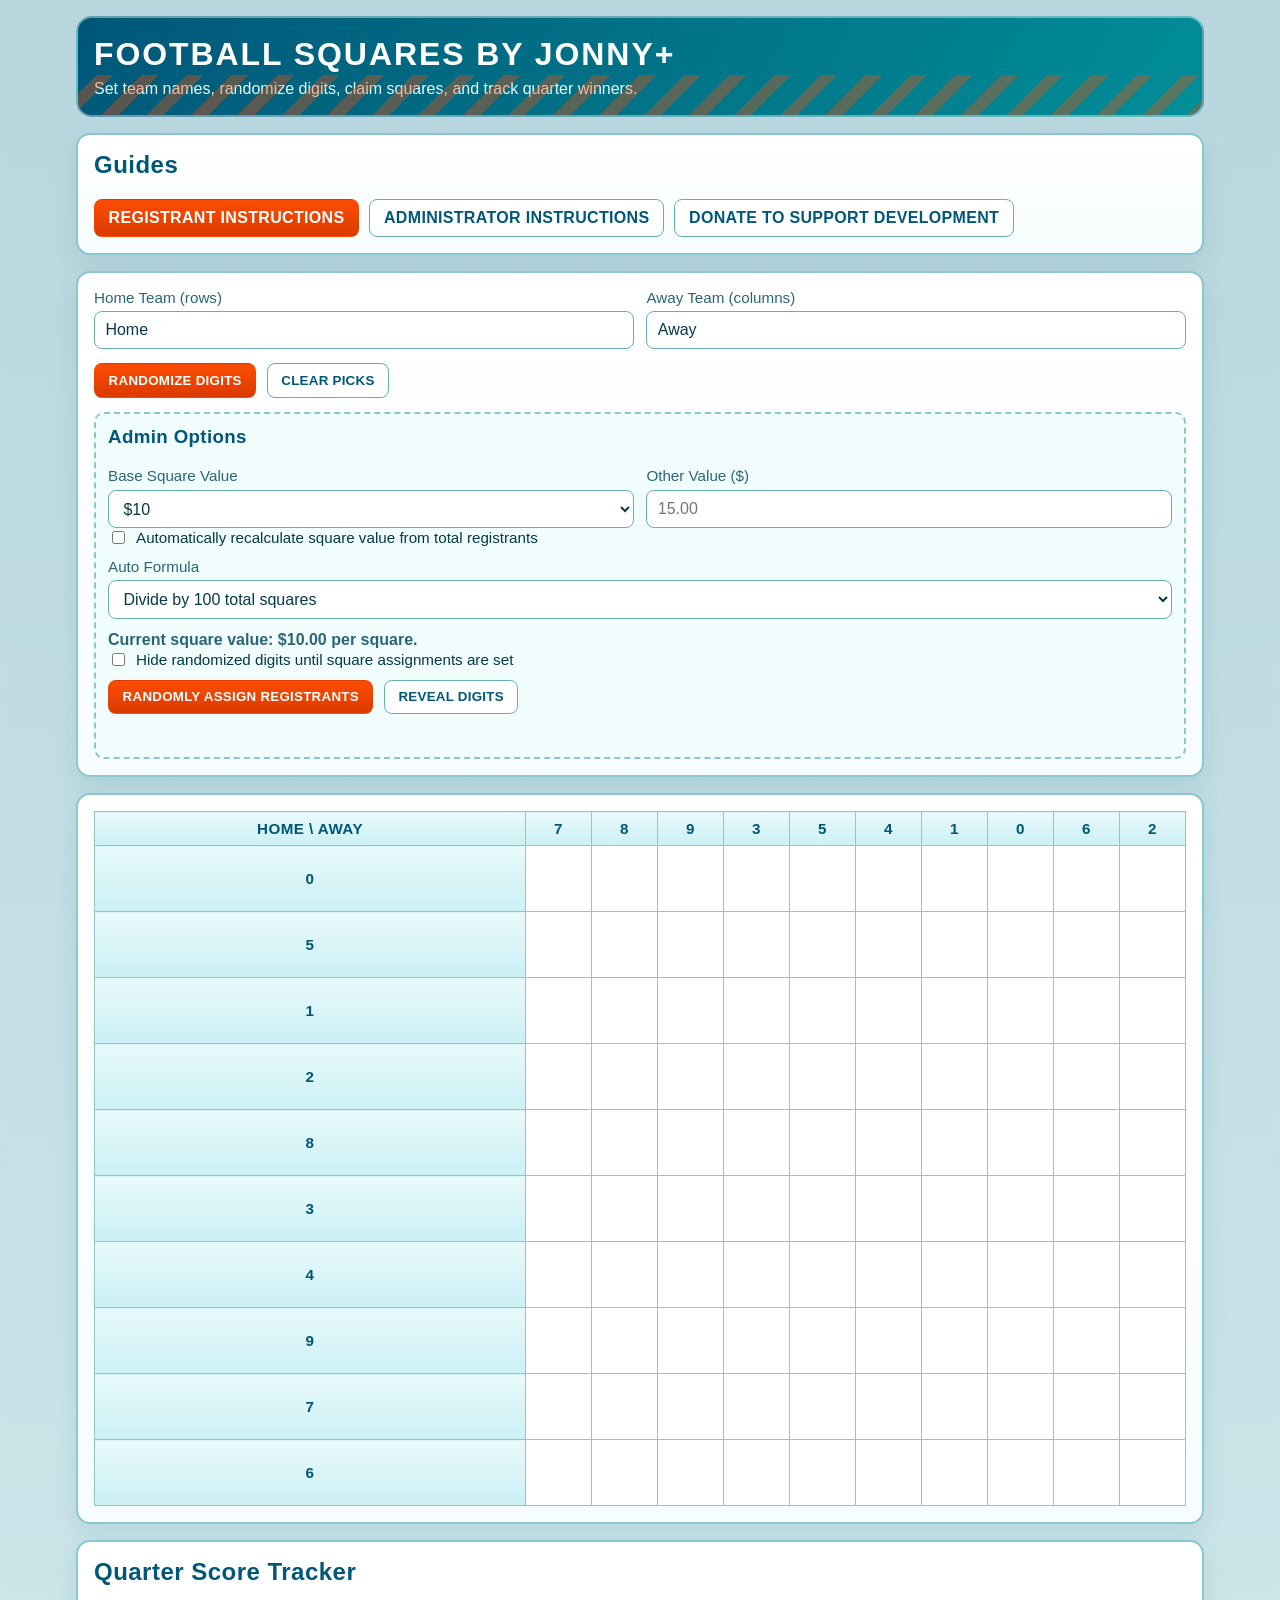
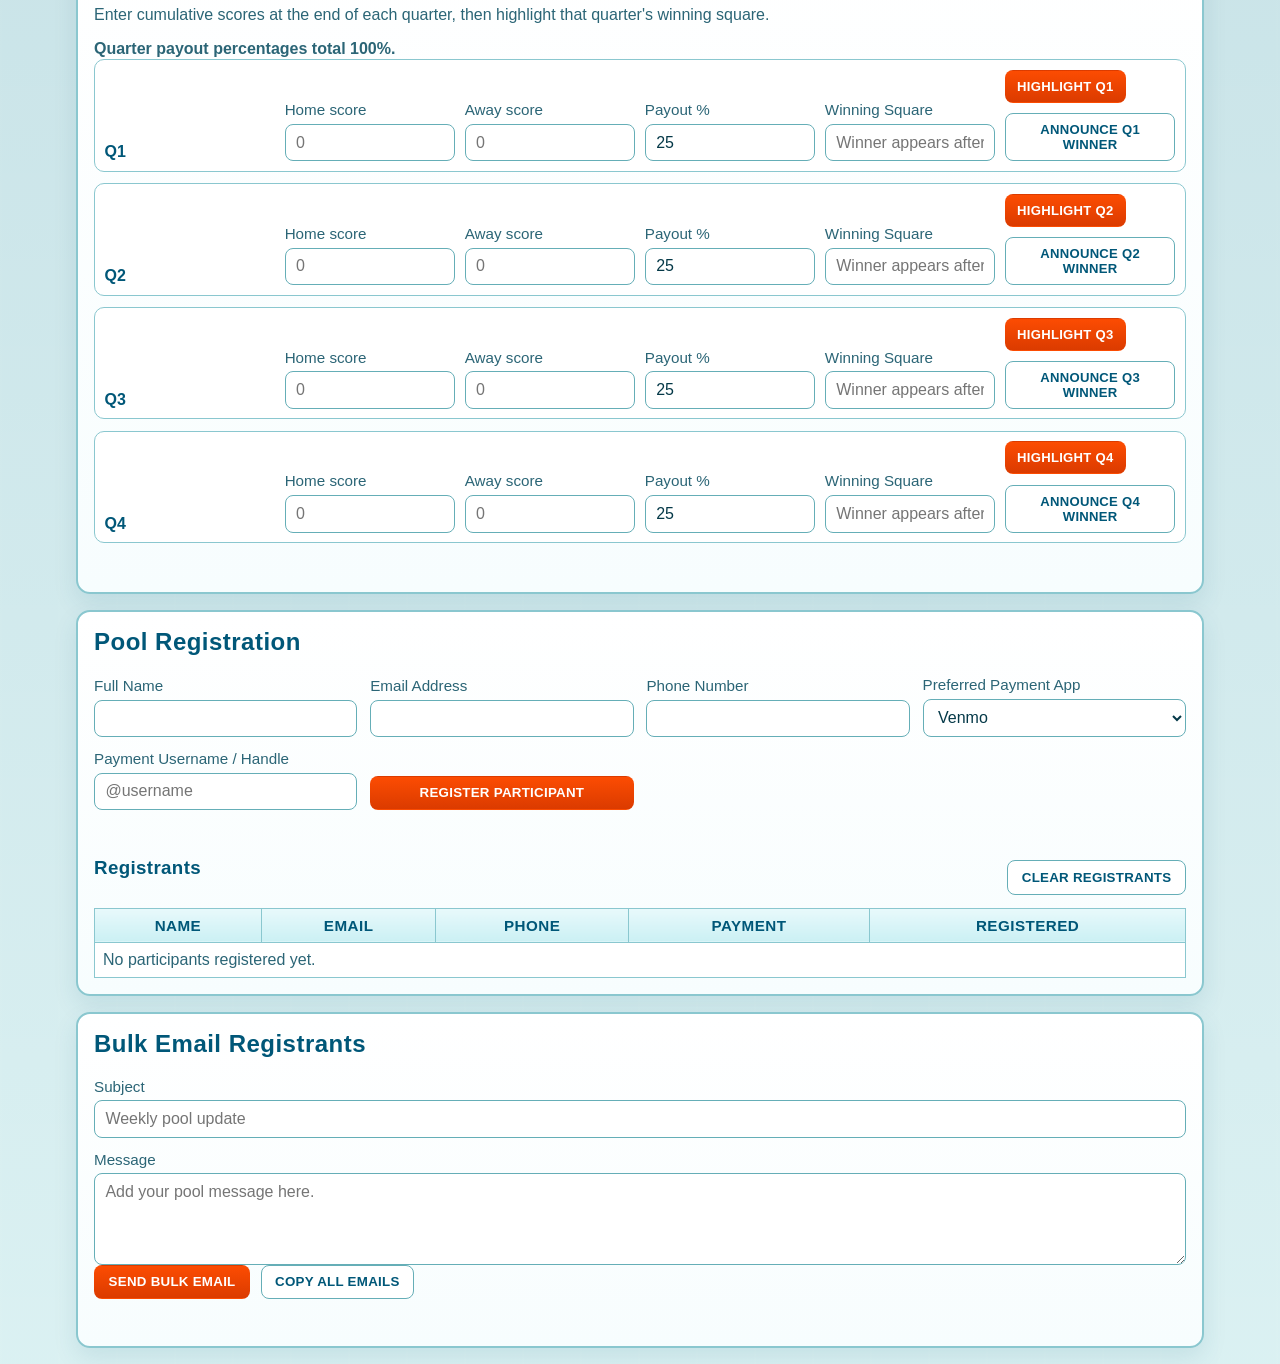
<file: index.html>
<!doctype html>
<html lang="en">
  <head>
    <meta charset="UTF-8" />
    <meta name="viewport" content="width=device-width, initial-scale=1.0" />
    <meta name="theme-color" content="#005778" />
    <meta name="apple-mobile-web-app-capable" content="yes" />
    <meta name="apple-mobile-web-app-status-bar-style" content="black-translucent" />
    <meta name="apple-mobile-web-app-title" content="Football Squares" />
    <title>Football Squares by Jonny+</title>
    <link rel="manifest" href="manifest.webmanifest" />
    <link rel="icon" href="icon-192.svg" type="image/svg+xml" />
    <link rel="apple-touch-icon" href="icon-192.svg" />
    <link rel="stylesheet" href="styles.css" />
  </head>
  <body>
    <main class="app">
      <header class="hero">
        <h1>Football Squares by Jonny+</h1>
        <p>Set team names, randomize digits, claim squares, and track quarter winners.</p>
      </header>

      <section class="panel">
        <h2>Guides</h2>
        <div class="buttons">
          <a class="button-link" href="registrant-instructions.html" target="_blank" rel="noopener noreferrer">
            Registrant Instructions
          </a>
          <a class="button-link secondary" href="admin-instructions.html" target="_blank" rel="noopener noreferrer">
            Administrator Instructions
          </a>
          <a class="button-link secondary" href="https://venmo.com/jonnypositive" target="_blank" rel="noopener noreferrer">
            Donate to Support Development
          </a>
        </div>
      </section>

      <section class="panel controls">
        <div class="control-grid">
          <label>
            Home Team (rows)
            <input id="homeTeam" type="text" value="Home" maxlength="24" />
          </label>
          <label>
            Away Team (columns)
            <input id="awayTeam" type="text" value="Away" maxlength="24" />
          </label>
        </div>

        <div class="buttons">
          <button id="randomizeBtn" type="button">Randomize Digits</button>
          <button id="clearBtn" type="button" class="secondary">Clear Picks</button>
        </div>

        <div class="admin-controls">
          <h3>Admin Options</h3>
          <div class="pool-value-grid">
            <label>
              Base Square Value
              <select id="baseSquareValue">
                <option value="1">$1</option>
                <option value="5">$5</option>
                <option value="10" selected>$10</option>
                <option value="20">$20</option>
                <option value="25">$25</option>
                <option value="other">Other</option>
              </select>
            </label>
            <label id="otherSquareValueLabel" hidden>
              Other Value ($)
              <input id="otherSquareValue" type="number" min="0.01" step="0.01" placeholder="15.00" />
            </label>
          </div>
          <label class="checkbox-label">
            <input id="autoRecalcToggle" type="checkbox" />
            Automatically recalculate square value from total registrants
          </label>
          <label>
            Auto Formula
            <select id="autoFormulaSelect">
              <option value="board100" selected>Divide by 100 total squares</option>
              <option value="registeredOnly">Divide by registered (filled) squares only</option>
            </select>
          </label>
          <p id="squareValueSummary" class="status-text" aria-live="polite"></p>
          <label class="checkbox-label">
            <input id="hideDigitsToggle" type="checkbox" />
            Hide randomized digits until square assignments are set
          </label>
          <div class="buttons">
            <button id="randomAssignBtn" type="button">Randomly Assign Registrants</button>
            <button id="revealDigitsBtn" type="button" class="secondary">Reveal Digits</button>
          </div>
          <p id="adminMessage" class="status-text" aria-live="polite"></p>
        </div>
      </section>

      <section class="panel">
        <div class="board-wrap">
          <table id="squaresBoard" aria-label="Football squares board"></table>
        </div>
      </section>

      <section class="panel score-panel">
        <h2>Quarter Score Tracker</h2>
        <p class="section-note">Enter cumulative scores at the end of each quarter, then highlight that quarter's winning square.</p>
        <p id="payoutPercentSummary" class="status-text" aria-live="polite"></p>
        <div id="quarterRows" class="quarter-rows"></div>
        <p id="winnerText" class="winner-text" aria-live="polite"></p>
      </section>

      <section class="panel">
        <h2>Pool Registration</h2>
        <form id="registrationForm" class="register-grid" novalidate>
          <label>
            Full Name
            <input id="registrantName" type="text" maxlength="60" required />
          </label>
          <label>
            Email Address
            <input id="registrantEmail" type="email" maxlength="120" required />
          </label>
          <label>
            Phone Number
            <input id="registrantPhone" type="tel" maxlength="25" required />
          </label>
          <label>
            Preferred Payment App
            <select id="registrantPaymentApp" required>
              <option value="venmo">Venmo</option>
              <option value="paypal">PayPal</option>
              <option value="cashapp">Cash App</option>
              <option value="zelle">Zelle</option>
            </select>
          </label>
          <label>
            Payment Username / Handle
            <input id="registrantPaymentUsername" type="text" maxlength="80" required placeholder="@username" />
          </label>
          <button type="submit">Register Participant</button>
        </form>
        <p id="registrationMessage" class="status-text" aria-live="polite"></p>

        <div class="registrant-header">
          <h3>Registrants</h3>
          <button id="clearRegistrantsBtn" type="button" class="secondary">Clear Registrants</button>
        </div>
        <div class="board-wrap">
          <table id="registrantsTable" aria-label="Pool registrants">
            <thead>
              <tr>
                <th>Name</th>
                <th>Email</th>
                <th>Phone</th>
                <th>Payment</th>
                <th>Registered</th>
              </tr>
            </thead>
            <tbody id="registrantsBody"></tbody>
          </table>
        </div>
      </section>

      <section class="panel">
        <h2>Bulk Email Registrants</h2>
        <div class="bulk-email-grid">
          <label>
            Subject
            <input id="bulkSubject" type="text" maxlength="120" placeholder="Weekly pool update" />
          </label>
          <label>
            Message
            <textarea id="bulkBody" rows="4" placeholder="Add your pool message here."></textarea>
          </label>
        </div>
        <div class="buttons">
          <button id="composeBulkEmailBtn" type="button">Send Bulk Email</button>
          <button id="copyEmailsBtn" type="button" class="secondary">Copy All Emails</button>
        </div>
        <p id="bulkEmailMessage" class="status-text" aria-live="polite"></p>
      </section>
    </main>

    <script src="app.js"></script>
  </body>
</html>
</file>
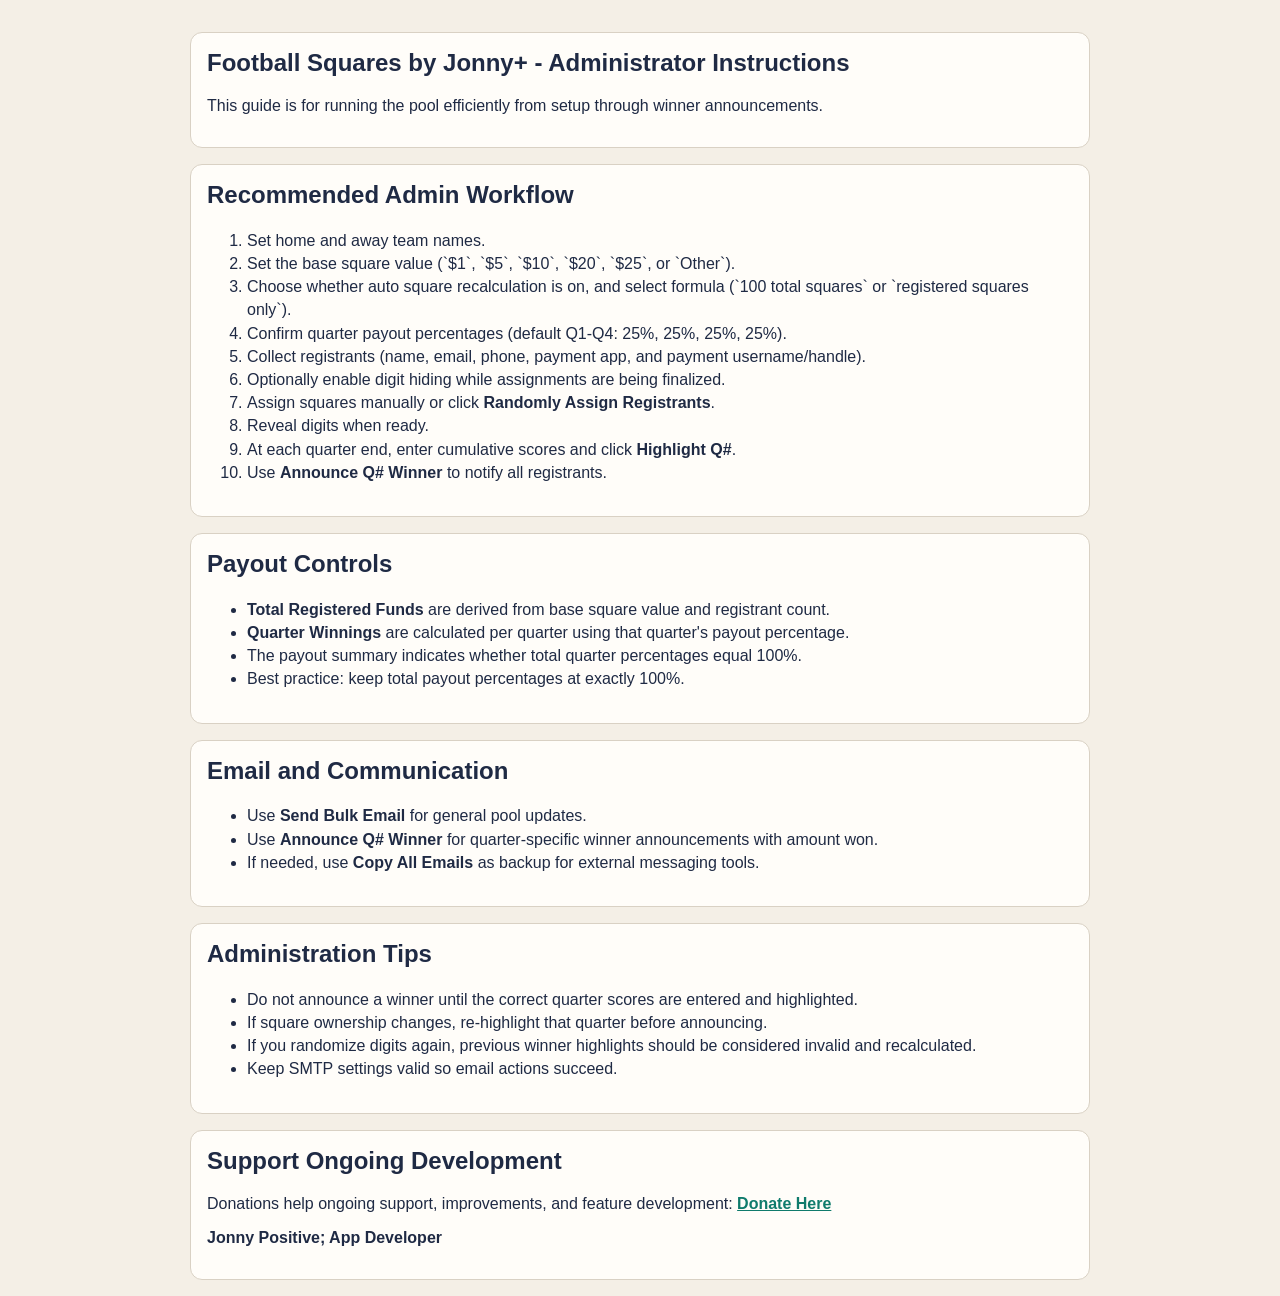
<file: admin-instructions.html>
<!doctype html>
<html lang="en">
  <head>
    <meta charset="UTF-8" />
    <meta name="viewport" content="width=device-width, initial-scale=1.0" />
    <title>Football Squares - Administrator Instructions</title>
    <style>
      body {
        margin: 0;
        font-family: "Avenir Next", "Segoe UI", sans-serif;
        background: #f4efe6;
        color: #1f2a44;
      }
      main {
        max-width: 900px;
        margin: 0 auto;
        padding: 1rem;
      }
      section {
        background: #fffdf9;
        border: 1px solid #d9d1c4;
        border-radius: 12px;
        padding: 1rem;
        margin-top: 1rem;
      }
      h1, h2 {
        margin-top: 0;
      }
      ol, ul {
        line-height: 1.45;
      }
      a {
        color: #0f7b6c;
        font-weight: 600;
      }
      .signoff {
        margin-top: 1rem;
        font-weight: 700;
      }
    </style>
  </head>
  <body>
    <main>
      <section>
        <h1>Football Squares by Jonny+ - Administrator Instructions</h1>
        <p>This guide is for running the pool efficiently from setup through winner announcements.</p>
      </section>

      <section>
        <h2>Recommended Admin Workflow</h2>
        <ol>
          <li>Set home and away team names.</li>
          <li>Set the base square value (`$1`, `$5`, `$10`, `$20`, `$25`, or `Other`).</li>
          <li>Choose whether auto square recalculation is on, and select formula (`100 total squares` or `registered squares only`).</li>
          <li>Confirm quarter payout percentages (default Q1-Q4: 25%, 25%, 25%, 25%).</li>
          <li>Collect registrants (name, email, phone, payment app, and payment username/handle).</li>
          <li>Optionally enable digit hiding while assignments are being finalized.</li>
          <li>Assign squares manually or click <strong>Randomly Assign Registrants</strong>.</li>
          <li>Reveal digits when ready.</li>
          <li>At each quarter end, enter cumulative scores and click <strong>Highlight Q#</strong>.</li>
          <li>Use <strong>Announce Q# Winner</strong> to notify all registrants.</li>
        </ol>
      </section>

      <section>
        <h2>Payout Controls</h2>
        <ul>
          <li><strong>Total Registered Funds</strong> are derived from base square value and registrant count.</li>
          <li><strong>Quarter Winnings</strong> are calculated per quarter using that quarter's payout percentage.</li>
          <li>The payout summary indicates whether total quarter percentages equal 100%.</li>
          <li>Best practice: keep total payout percentages at exactly 100%.</li>
        </ul>
      </section>

      <section>
        <h2>Email and Communication</h2>
        <ul>
          <li>Use <strong>Send Bulk Email</strong> for general pool updates.</li>
          <li>Use <strong>Announce Q# Winner</strong> for quarter-specific winner announcements with amount won.</li>
          <li>If needed, use <strong>Copy All Emails</strong> as backup for external messaging tools.</li>
        </ul>
      </section>

      <section>
        <h2>Administration Tips</h2>
        <ul>
          <li>Do not announce a winner until the correct quarter scores are entered and highlighted.</li>
          <li>If square ownership changes, re-highlight that quarter before announcing.</li>
          <li>If you randomize digits again, previous winner highlights should be considered invalid and recalculated.</li>
          <li>Keep SMTP settings valid so email actions succeed.</li>
        </ul>
      </section>

      <section>
        <h2>Support Ongoing Development</h2>
        <p>
          Donations help ongoing support, improvements, and feature development:
          <a href="https://venmo.com/jonnypositive" target="_blank" rel="noopener noreferrer">Donate Here</a>
        </p>
        <p class="signoff">Jonny Positive; App Developer</p>
      </section>
    </main>
  </body>
</html>
</file>
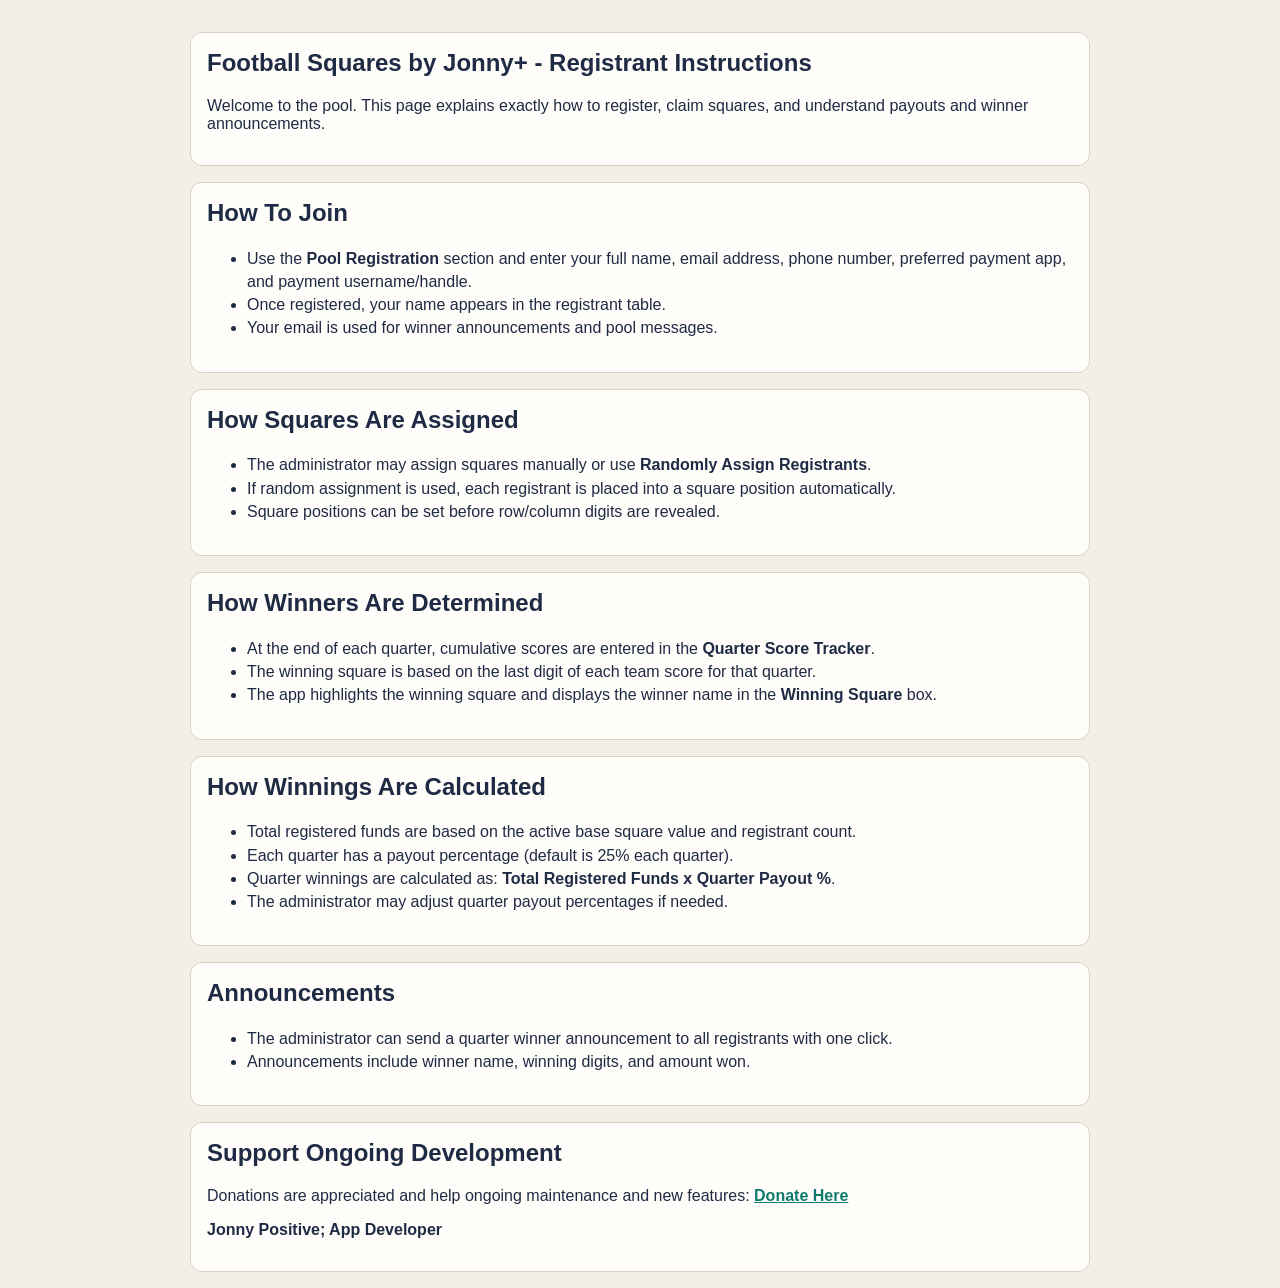
<file: registrant-instructions.html>
<!doctype html>
<html lang="en">
  <head>
    <meta charset="UTF-8" />
    <meta name="viewport" content="width=device-width, initial-scale=1.0" />
    <title>Football Squares - Registrant Instructions</title>
    <style>
      body {
        margin: 0;
        font-family: "Avenir Next", "Segoe UI", sans-serif;
        background: #f4efe6;
        color: #1f2a44;
      }
      main {
        max-width: 900px;
        margin: 0 auto;
        padding: 1rem;
      }
      section {
        background: #fffdf9;
        border: 1px solid #d9d1c4;
        border-radius: 12px;
        padding: 1rem;
        margin-top: 1rem;
      }
      h1, h2 {
        margin-top: 0;
      }
      ul {
        line-height: 1.45;
      }
      a {
        color: #0f7b6c;
        font-weight: 600;
      }
      .signoff {
        margin-top: 1rem;
        font-weight: 700;
      }
    </style>
  </head>
  <body>
    <main>
      <section>
        <h1>Football Squares by Jonny+ - Registrant Instructions</h1>
        <p>Welcome to the pool. This page explains exactly how to register, claim squares, and understand payouts and winner announcements.</p>
      </section>

      <section>
        <h2>How To Join</h2>
        <ul>
          <li>Use the <strong>Pool Registration</strong> section and enter your full name, email address, phone number, preferred payment app, and payment username/handle.</li>
          <li>Once registered, your name appears in the registrant table.</li>
          <li>Your email is used for winner announcements and pool messages.</li>
        </ul>
      </section>

      <section>
        <h2>How Squares Are Assigned</h2>
        <ul>
          <li>The administrator may assign squares manually or use <strong>Randomly Assign Registrants</strong>.</li>
          <li>If random assignment is used, each registrant is placed into a square position automatically.</li>
          <li>Square positions can be set before row/column digits are revealed.</li>
        </ul>
      </section>

      <section>
        <h2>How Winners Are Determined</h2>
        <ul>
          <li>At the end of each quarter, cumulative scores are entered in the <strong>Quarter Score Tracker</strong>.</li>
          <li>The winning square is based on the last digit of each team score for that quarter.</li>
          <li>The app highlights the winning square and displays the winner name in the <strong>Winning Square</strong> box.</li>
        </ul>
      </section>

      <section>
        <h2>How Winnings Are Calculated</h2>
        <ul>
          <li>Total registered funds are based on the active base square value and registrant count.</li>
          <li>Each quarter has a payout percentage (default is 25% each quarter).</li>
          <li>Quarter winnings are calculated as: <strong>Total Registered Funds x Quarter Payout %</strong>.</li>
          <li>The administrator may adjust quarter payout percentages if needed.</li>
        </ul>
      </section>

      <section>
        <h2>Announcements</h2>
        <ul>
          <li>The administrator can send a quarter winner announcement to all registrants with one click.</li>
          <li>Announcements include winner name, winning digits, and amount won.</li>
        </ul>
      </section>

      <section>
        <h2>Support Ongoing Development</h2>
        <p>
          Donations are appreciated and help ongoing maintenance and new features:
          <a href="https://venmo.com/jonnypositive" target="_blank" rel="noopener noreferrer">Donate Here</a>
        </p>
        <p class="signoff">Jonny Positive; App Developer</p>
      </section>
    </main>
  </body>
</html>
</file>
<file: styles.css>
:root {
  --aqua: #008e97;
  --orange: #fc4c02;
  --blue: #005778;
  --white: #ffffff;
  --ink: #053948;
  --panel: #f7fdfe;
  --line: #8ac7cf;
  --muted: #2b6576;
  --pick: #b7edf0;
  --winner: #ffd8c9;
}

* {
  box-sizing: border-box;
}

body {
  margin: 0;
  font-family: "Trebuchet MS", "Segoe UI", sans-serif;
  color: var(--ink);
  background:
    linear-gradient(180deg, rgba(0, 87, 120, 0.2), rgba(0, 142, 151, 0.05)),
    repeating-linear-gradient(
      90deg,
      rgba(255, 255, 255, 0.06) 0,
      rgba(255, 255, 255, 0.06) 2px,
      transparent 2px,
      transparent 58px
    ),
    #e6f6f7;
}

.app {
  max-width: 1160px;
  margin: 0 auto;
  padding: 1rem;
}

.hero {
  position: relative;
  background: linear-gradient(120deg, var(--blue), var(--aqua));
  color: var(--white);
  border: 2px solid #ffffff66;
  border-radius: 16px;
  padding: 1.1rem 1rem;
  overflow: hidden;
}

.hero::after {
  content: "";
  position: absolute;
  inset: auto -20% -32px -20%;
  height: 72px;
  background: repeating-linear-gradient(
    -45deg,
    transparent 0,
    transparent 20px,
    rgba(252, 76, 2, 0.35) 20px,
    rgba(252, 76, 2, 0.35) 32px
  );
}

.hero h1 {
  margin: 0;
  letter-spacing: 0.06em;
  font-size: clamp(1.5rem, 2.5vw, 2.1rem);
  text-transform: uppercase;
}

.hero p {
  margin: 0.45rem 0 0;
  color: #e6fbff;
  max-width: 72ch;
}

.panel {
  background: linear-gradient(180deg, #ffffff, var(--panel));
  border: 2px solid var(--line);
  border-radius: 14px;
  padding: 1rem;
  margin-top: 1rem;
  box-shadow: 0 10px 24px rgba(0, 87, 120, 0.1);
}

.controls {
  display: grid;
  gap: 0.9rem;
}

.admin-controls {
  border: 2px dashed var(--line);
  border-radius: 10px;
  padding: 0.75rem;
  background: #f1fcfd;
}

.checkbox-label {
  display: flex;
  align-items: center;
  gap: 0.5rem;
  color: var(--ink);
  margin-bottom: 0.65rem;
}

.checkbox-label input {
  width: auto;
}

.pool-value-grid {
  display: grid;
  gap: 0.8rem;
  grid-template-columns: repeat(auto-fit, minmax(220px, 1fr));
}

.control-grid {
  display: grid;
  gap: 0.8rem;
  grid-template-columns: repeat(auto-fit, minmax(220px, 1fr));
}

label {
  display: grid;
  gap: 0.35rem;
  font-size: 0.95rem;
  color: var(--muted);
}

input,
textarea,
select {
  width: 100%;
  border: 1px solid #65aeb7;
  border-radius: 8px;
  padding: 0.55rem 0.65rem;
  font-size: 1rem;
  color: var(--ink);
  background: #fff;
  font-family: inherit;
}

input:focus,
textarea:focus,
select:focus {
  outline: 2px solid rgba(252, 76, 2, 0.25);
  border-color: var(--orange);
}

textarea {
  resize: vertical;
}

.buttons,
.score-grid {
  display: flex;
  flex-wrap: wrap;
  gap: 0.65rem;
  align-items: end;
}

button {
  border: 1px solid transparent;
  border-radius: 8px;
  background: linear-gradient(180deg, var(--orange), #db3b00);
  color: #fff;
  font-weight: 700;
  cursor: pointer;
  padding: 0.55rem 0.85rem;
  letter-spacing: 0.02em;
  text-transform: uppercase;
}

button.secondary {
  background: #fff;
  color: var(--blue);
  border-color: #65aeb7;
}

.button-link {
  display: inline-flex;
  align-items: center;
  border: 1px solid transparent;
  border-radius: 8px;
  background: linear-gradient(180deg, var(--orange), #db3b00);
  color: #fff;
  font-weight: 700;
  padding: 0.55rem 0.85rem;
  text-decoration: none;
  letter-spacing: 0.02em;
  text-transform: uppercase;
}

.button-link.secondary {
  background: #fff;
  color: var(--blue);
  border-color: #65aeb7;
}

button.small {
  padding: 0.5rem 0.7rem;
  font-size: 0.82rem;
}

.board-wrap {
  overflow-x: auto;
}

#squaresBoard {
  border-collapse: collapse;
  min-width: 760px;
  width: 100%;
}

#squaresBoard th,
#squaresBoard td,
#registrantsTable th,
#registrantsTable td {
  border: 1px solid var(--line);
  text-align: center;
}

#squaresBoard th,
#registrantsTable th {
  background: linear-gradient(180deg, #e8f9fb, #cbf0f4);
  color: var(--blue);
  font-size: 0.95rem;
  padding: 0.5rem;
  text-transform: uppercase;
  letter-spacing: 0.03em;
}

#squaresBoard td {
  width: 66px;
  height: 66px;
  padding: 0.25rem;
  font-size: 0.8rem;
  line-height: 1.1;
  cursor: pointer;
  background: #fff;
}

#squaresBoard td.picked {
  background: var(--pick);
  font-weight: 700;
}

#squaresBoard td.winner {
  background: var(--winner);
  outline: 2px solid var(--orange);
  outline-offset: -2px;
}

.axis-label {
  min-width: 120px;
  text-align: left;
  padding-left: 0.7rem;
}

.score-panel h2,
h2,
h3 {
  margin-top: 0;
  color: var(--blue);
  letter-spacing: 0.02em;
}

.section-note {
  margin-top: 0;
  color: var(--muted);
}

.quarter-rows {
  display: grid;
  gap: 0.7rem;
}

.quarter-row {
  display: grid;
  gap: 0.6rem;
  grid-template-columns: repeat(auto-fit, minmax(170px, 1fr));
  align-items: end;
  padding: 0.6rem;
  border: 1px solid var(--line);
  border-radius: 10px;
  background: #fff;
}

.quarter-title {
  font-weight: 800;
  color: var(--blue);
  text-transform: uppercase;
}

.quarter-row .buttons {
  align-items: center;
}

.winner-text {
  margin: 0.85rem 0 0;
  font-weight: 700;
  color: var(--orange);
  min-height: 1.2rem;
}

.register-grid {
  display: grid;
  gap: 0.8rem;
  grid-template-columns: repeat(auto-fit, minmax(220px, 1fr));
  align-items: end;
}

.status-text {
  margin: 0.75rem 0 0;
  color: var(--muted);
  min-height: 1.2rem;
  font-weight: 700;
}

.registrant-header {
  margin-top: 1rem;
  display: flex;
  justify-content: space-between;
  align-items: center;
  gap: 0.7rem;
  flex-wrap: wrap;
}

#registrantsTable {
  width: 100%;
  min-width: 600px;
  border-collapse: collapse;
  margin-top: 0.6rem;
}

#registrantsTable td {
  padding: 0.5rem;
  background: #fff;
  text-align: left;
}

#registrantsTable td a {
  color: var(--orange);
  text-decoration: none;
  font-weight: 700;
}

.empty-row {
  text-align: center;
  color: var(--muted);
}

.bulk-email-grid {
  display: grid;
  gap: 0.8rem;
  grid-template-columns: 1fr;
}

@media (max-width: 900px) {
  .quarter-row {
    grid-template-columns: 1fr;
    align-items: stretch;
  }
}

@media (max-width: 720px) {
  .app {
    padding: 0.7rem;
  }

  #squaresBoard td {
    width: 56px;
    height: 56px;
    font-size: 0.73rem;
  }
}
</file>
